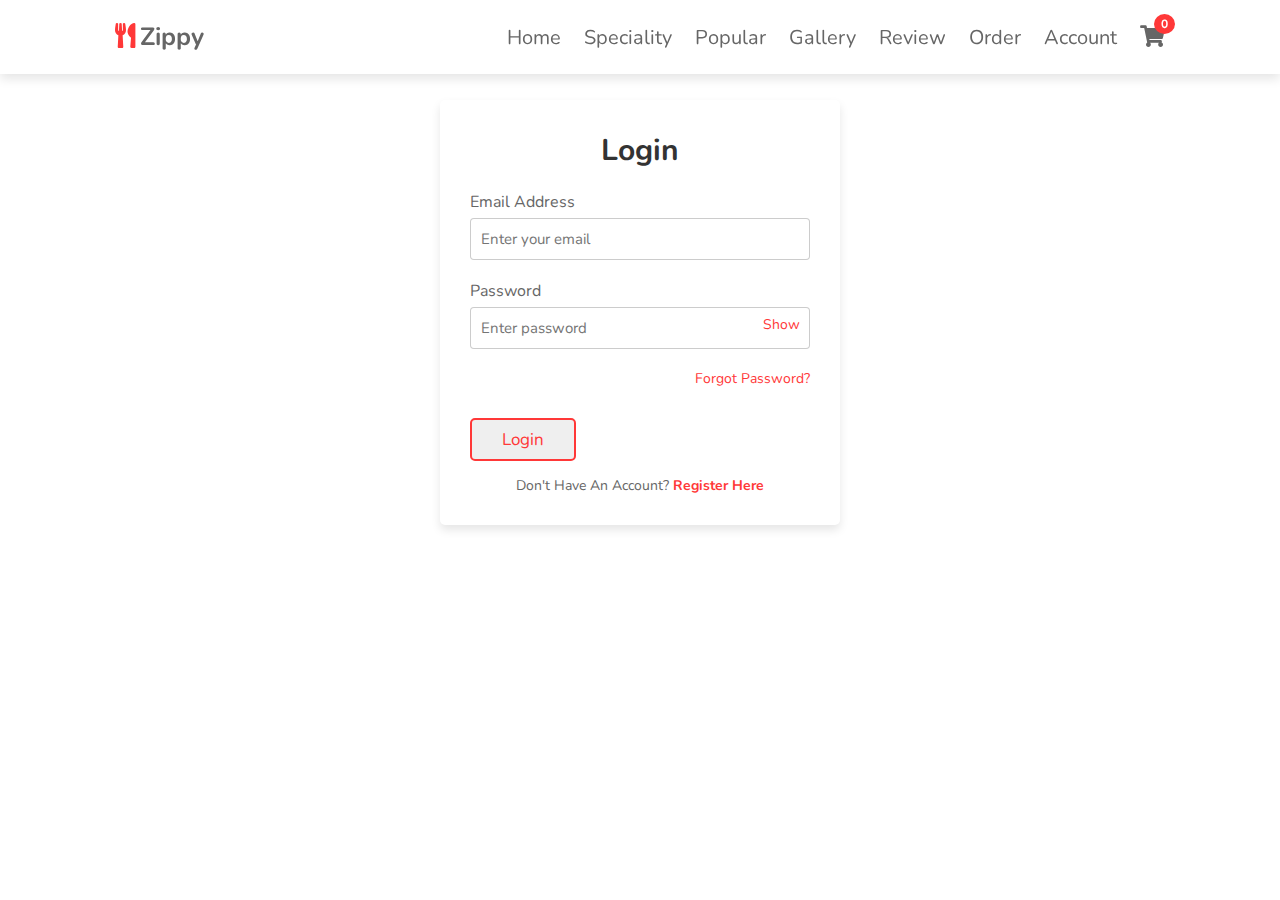
<file: account.html>
<!DOCTYPE html>
<html lang="en">
<head>
  <meta charset="UTF-8" />
  <meta name="viewport" content="width=device-width, initial-scale=1.0"/>
  <title>Login | Zippy</title>

  <!-- Font Awesome -->
  <link rel="stylesheet" href="https://cdnjs.cloudflare.com/ajax/libs/font-awesome/5.15.3/css/all.min.css"/>

  <!-- Main CSS -->
  <link rel="stylesheet" href="style.css" />
</head>
<body>

  <!-- Header -->
  <header>
    <a href="#" class="logo"><i class="fas fa-utensils"></i>Zippy</a>
    <div id="menu-bar" class="fas fa-bars"></div>
    <nav class="navbar">
      <a href="index.html">home</a>
      <a href="speciallity.html">speciality</a>
      <a href="popular.html">popular</a>
      <a href="gallery.html">gallery</a>
      <a href="review.html">review</a>
      <a href="order.html">order</a>
      <a href="account.html">account</a>
          <a href="cart.html" class="cart-icon">
      <i class="fas fa-shopping-cart"></i>
      <span id="cart-count">0</span>
    </a>
    </nav>
  </header>

  <!-- Login Form -->
  <section class="account-container">
    <form class="account-form">
      <h2>Login</h2>

      <div class="input-group">
        <label for="email">Email Address</label>
<input type="email" id="email" placeholder="Enter your email" required autocapitalize="off" autocomplete="email" />

      </div>

      <div class="input-group password-group">
        <label for="password">Password</label>
<input type="password" id="password" placeholder="Enter password" required autocapitalize="off" autocomplete="current-password" />
        <span id="togglePassword" class="toggle-password">Show</span>
      </div>

      <div class="forgot-link">
        <a href="forgot.html">Forgot Password?</a>
      </div>

      <button type="submit" class="btn">Login</button>
      <div class="register-link">
  Don't have an account? <a href="register.html">Register here</a>
</div>

    </form>
  </section>

  <!-- Scroll to Top Button -->
  <a href="#home" class="fas fa-angle-up" id="scroll-top"></a>



  <!-- JS -->
  <script src="script.js"></script>
  <script>
    // Show/Hide Password
    const togglePassword = document.getElementById("togglePassword");
    const passwordInput = document.getElementById("password");

    if (togglePassword && passwordInput) {
      togglePassword.addEventListener("click", () => {
        const type = passwordInput.type === "password" ? "text" : "password";
        passwordInput.type = type;
        togglePassword.textContent = type === "password" ? "Show" : "Hide";
      });
    }
  document.querySelector(".account-form")?.addEventListener("submit", function(e) {
    e.preventDefault();

    const email = document.getElementById("email").value.trim();
    const password = document.getElementById("password").value.trim();

    if (!email || !password) {
      alert("Please enter both email and password.");
      return;
    }

    // Simulate login success
    localStorage.setItem("userLoggedIn", "true");
    localStorage.setItem("userEmail", email);
    alert("Login successful!");

    window.location.href = "index.html"; // or wherever you want to redirect
  });
 

  </script>

</body>
</html>
</file>
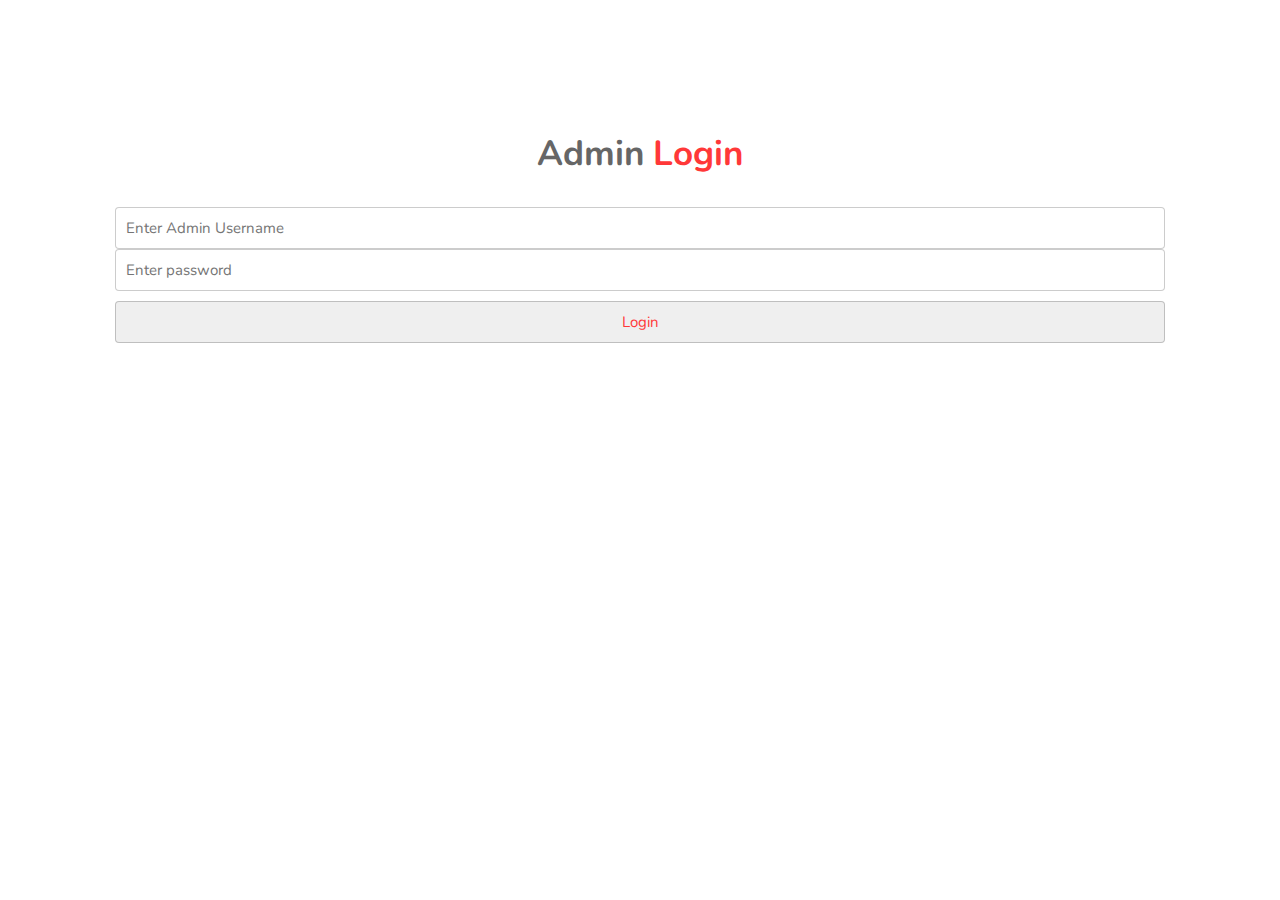
<file: adminlogin.html>
<!DOCTYPE html>
<html lang="en">
<head>
  <meta charset="UTF-8" />
  <title>Admin Login</title>
  <link rel="stylesheet" href="style.css" />
</head>
<body>
  <section class="account" style="margin-top: 100px;">
    <h1 class="heading"> Admin <span>Login</span> </h1>

    <form class="account-form" id="admin-login-form">
      <input type="text" id="admin-username" placeholder="Enter admin username" required />
      <input type="password" id="admin-password" placeholder="Enter password" required />
      <input type="submit" value="Login" class="btn" />
    </form>
  </section>

  <script>
    document.getElementById("admin-login-form").addEventListener("submit", function(e) {
      e.preventDefault();

      const username = document.getElementById("admin-username").value;
      const password = document.getElementById("admin-password").value;

      // Example static credentials (can connect to database later)
      if (username === "admin" && password === "admin123") {
        alert("Login successful!");
        localStorage.setItem("adminLoggedIn", "true");
        window.location.href = "index.html";
      } else {
        alert("Invalid username or password");
      }
    });
  </script>
</body>
</html>
</file>
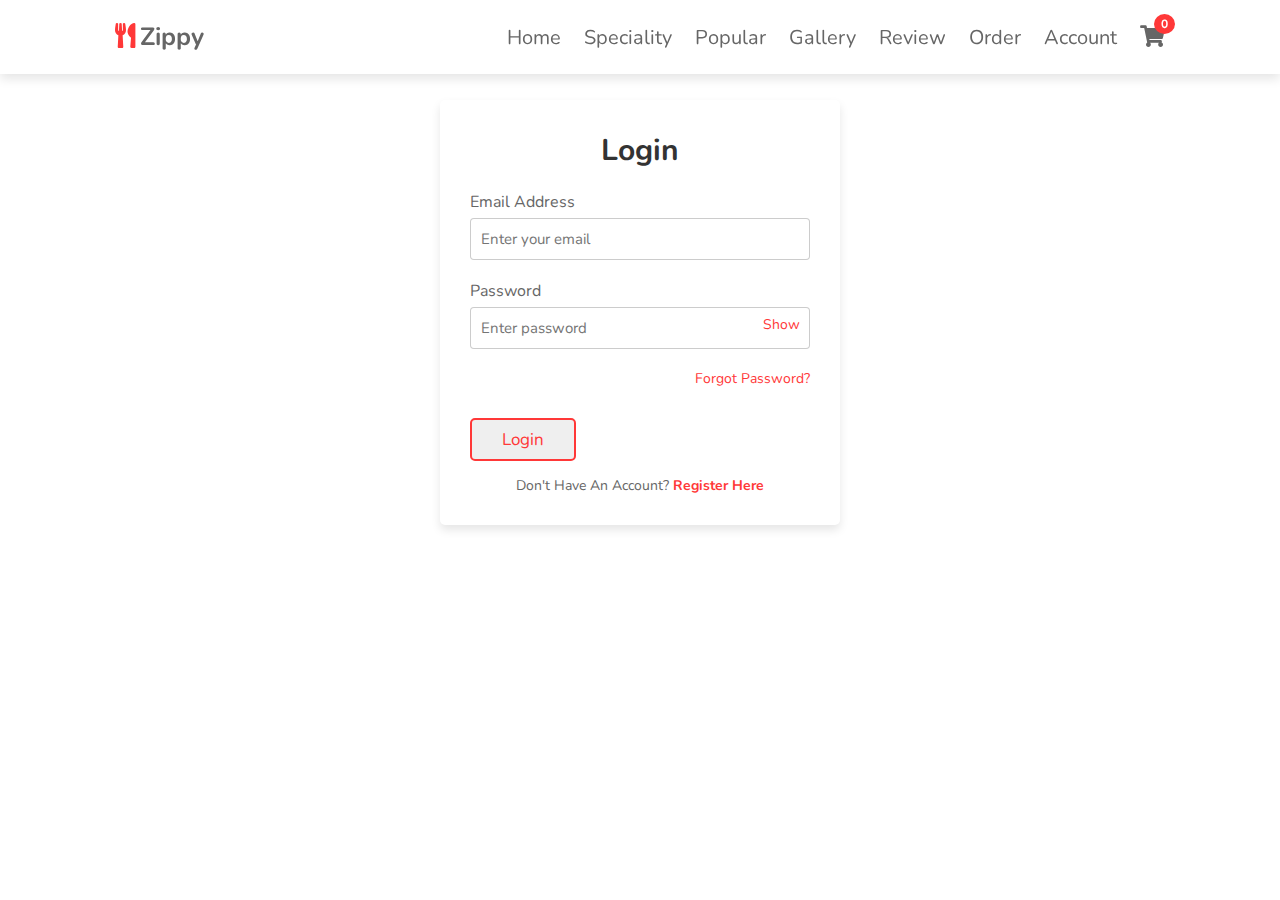
<file: cart.html>
<!DOCTYPE html>
<html lang="en">
<head>
  <meta charset="UTF-8" />
  <meta name="viewport" content="width=device-width, initial-scale=1.0"/>
  <title>Cart | Zippy</title>
  <link rel="stylesheet" href="https://cdnjs.cloudflare.com/ajax/libs/font-awesome/5.15.3/css/all.min.css"/>
  <link rel="stylesheet" href="style.css" />
</head>
<body>

<!-- Header -->
<header>
  <a href="index.html" class="logo"><i class="fas fa-utensils"></i>Zippy</a>
  <div id="menu-bar" class="fas fa-bars"></div>
  <nav class="navbar">
    <a href="index.html">home</a>
    <a href="speciallity.html">speciality</a>
    <a href="popular.html">popular</a>
    <a href="gallery.html">gallery</a>
    <a href="review.html">review</a>
    <a href="order.html">order</a>
    <a href="account.html">account</a>
    <a href="cart.html" class="cart-icon">
      <i class="fas fa-shopping-cart"></i>
      <span id="cart-count">0</span>
    </a>
  </nav>
</header>

<!-- Cart Section -->
<section class="cart" style="padding-top: 8rem;">
  <h1 class="heading"> your <span>cart</span> </h1>

  <div class="cart-container">
    <table class="cart-table">
      <thead>
        <tr>
          <th>Item</th>
          <th>Price</th>
          <th>Quantity</th>
          <th>Subtotal</th>
          <th>Remove</th>
        </tr>
      </thead>
      <tbody id="cart-items">
        <!-- JS will populate this -->
      </tbody>
    </table>

    <div class="cart-total">
      <h2>Total: <span id="total-amount">$0.00</span></h2>
      <a href="order.html" class="btn">Proceed to Checkout</a>
    </div>
  </div>
</section>

<!-- Footer -->
<section class="footer">
  <div class="share">
    <a href="#" class="btn">facebook</a>
    <a href="#" class="btn">twitter</a>
    <a href="#" class="btn">instagram</a>
  </div>
  <h1 class="credit">Created by <span>Web Guru</span> | All rights reserved</h1>
</section>

<a href="#home" class="fas fa-angle-up" id="scroll-top"></a>
<script src="script.js"></script>

<!-- Cart Page Script -->
<script>
  function getCartItems() {
    const items = localStorage.getItem("cartItems");
    return items ? JSON.parse(items) : [];
  }

  function setCartItems(items) {
    localStorage.setItem("cartItems", JSON.stringify(items));
  }

  function updateCartBadge() {
    const items = getCartItems();
    const count = items.reduce((sum, item) => sum + item.qty, 0);
    const badge = document.getElementById("cart-count");
    if (badge) badge.textContent = count;
  }

  function renderCart() {
    const table = document.getElementById("cart-items");
    const items = getCartItems();
    table.innerHTML = "";
    let total = 0;

    items.forEach((item, index) => {
      const subtotal = item.price * item.qty;
      total += subtotal;

      const row = document.createElement("tr");
      row.innerHTML = `
        <td>${item.name}</td>
        <td>$${item.price.toFixed(2)}</td>
        <td><input type="number" value="${item.qty}" min="1" class="quantity-input" data-index="${index}"></td>
        <td class="subtotal">$${subtotal.toFixed(2)}</td>
        <td><button class="btn remove-btn" data-index="${index}">Remove</button></td>
      `;
      table.appendChild(row);
    });

    document.getElementById("total-amount").innerText = `$${total.toFixed(2)}`;
    updateCartBadge();
  }

  document.addEventListener("DOMContentLoaded", () => {
    renderCart();

    document.getElementById("cart-items").addEventListener("input", (e) => {
      if (e.target.classList.contains("quantity-input")) {
        const index = parseInt(e.target.dataset.index);
        const qty = parseInt(e.target.value);
        const items = getCartItems();
        items[index].qty = qty;
        setCartItems(items);
        renderCart();
      }
    });

    document.getElementById("cart-items").addEventListener("click", (e) => {
      if (e.target.classList.contains("remove-btn")) {
        const index = parseInt(e.target.dataset.index);
        const items = getCartItems();
        items.splice(index, 1);
        setCartItems(items);
        renderCart();
      }
    });
  });
</script>

</body>
</html>
</file>
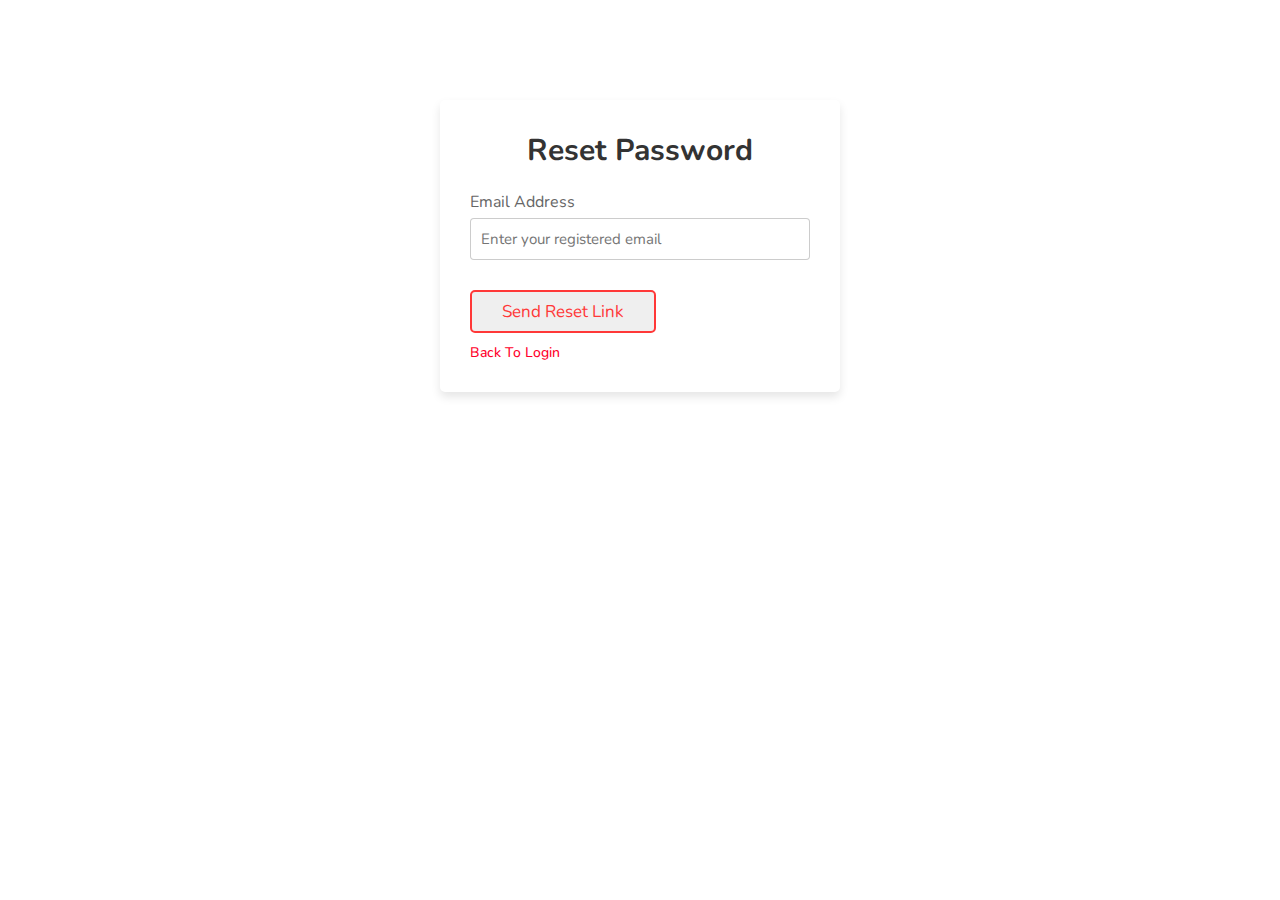
<file: forgot.html>
<!DOCTYPE html>
<html lang="en">
<head>
  <meta charset="UTF-8" />
  <meta name="viewport" content="width=device-width, initial-scale=1.0"/>
  <title>Forgot Password | Refood</title>
  <link rel="stylesheet" href="style.css" />
</head>
<body>

  <section class="account-container">
    <form class="account-form">
      <h2>Reset Password</h2>

      <div class="input-group">
        <label for="reset-email">Email Address</label>
        <input type="email" id="reset-email" placeholder="Enter your registered email" required />
      </div>

      <button type="submit" class="btn">Send Reset Link</button>

      <div class="back-link">
        <a href="account.html">Back to Login</a>
      </div>
    </form>
  </section>

</body>
</html>
</file>
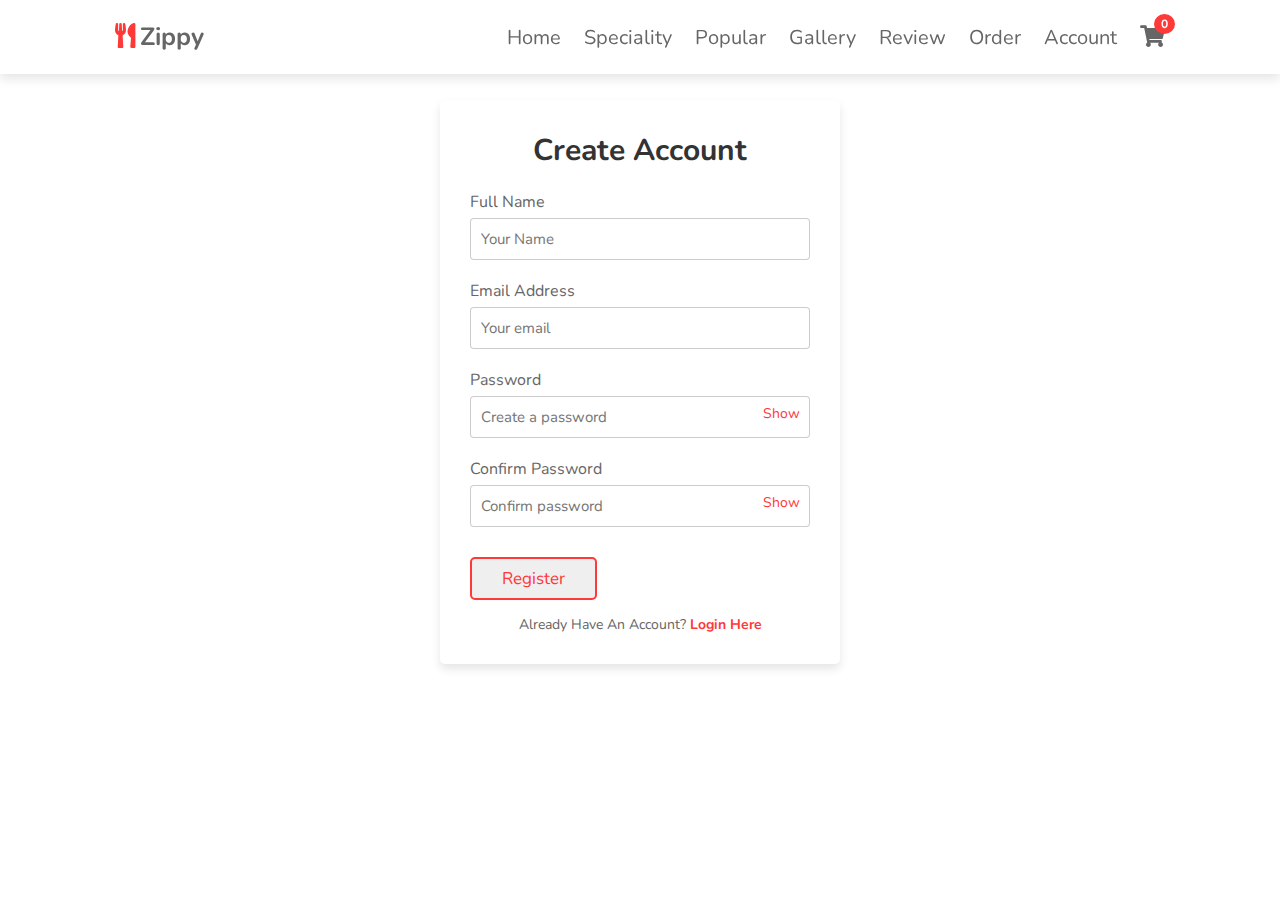
<file: register.html>
<!DOCTYPE html>
<html lang="en">
<head>
  <meta charset="UTF-8" />
  <meta name="viewport" content="width=device-width, initial-scale=1.0"/>
  <title>Register | Zippy</title>

  <!-- Font Awesome -->
  <link rel="stylesheet" href="https://cdnjs.cloudflare.com/ajax/libs/font-awesome/5.15.3/css/all.min.css"/>

  <!-- Main CSS -->
  <link rel="stylesheet" href="style.css" />
</head>
<body>

  <!-- Header -->
  <header>
    <a href="#" class="logo"><i class="fas fa-utensils"></i>Zippy</a>
    <div id="menu-bar" class="fas fa-bars"></div>
    <nav class="navbar">
      <a href="index.html">home</a>
      <a href="speciallity.html">speciality</a>
      <a href="popular.html">popular</a>
      <a href="gallery.html">gallery</a>
      <a href="review.html">review</a>
      <a href="order.html">order</a>
      <a href="account.html">account</a>
          <a href="cart.html" class="cart-icon">
      <i class="fas fa-shopping-cart"></i>
      <span id="cart-count">0</span>
    </a>
    </nav>
  </header>

  <!-- Register Form -->
  <section class="account-container">
    <form class="account-form" id="register-form">
      <h2>Create Account</h2>

      <div class="input-group">
        <label for="name">Full Name</label>
        <input type="text" id="name" placeholder="Your name" required />
      </div>

      <div class="input-group">
        <label for="email">Email Address</label>
        <input type="email" id="email" placeholder="Your email" required />
      </div>

      <div class="input-group password-group">
        <label for="password">Password</label>
        <input type="password" id="password" placeholder="Create a password" required />
        <span class="toggle-password" id="togglePassword">Show</span>
      </div>

      <div class="input-group password-group">
        <label for="confirm-password">Confirm Password</label>
        <input type="password" id="confirm-password" placeholder="Confirm password" required />
        <span class="toggle-password" id="toggleConfirmPassword">Show</span>
      </div>

      <button type="submit" class="btn login-btn">Register</button>

      <div class="register-link">
        Already have an account? <a href="account.html">Login here</a>
      </div>
    </form>
  </section>

  <!-- Scroll to Top Button -->
  <a href="#home" class="fas fa-angle-up" id="scroll-top"></a>

  <!-- Scripts -->
  <script src="script.js"></script>
 </body>
</html>
</file>
<file: style.css>
@import url('https://fonts.googleapis.com/css2?family=Nunito:wght@200;300;400;600;700&display=swap');
:root {
    --red: #ff3838;
}

* {
    font-family: 'Nunito', sans-serif;
    margin: 0;
    padding: 0;
    box-sizing: border-box;
    outline: none;
    border: none;
    text-decoration: none;
    text-transform: capitalize;
    transition: all .2s linear;
}

*::selection {
    background: var(--red);
    color: #fff;
}

html {
    font-size: 62.5%;
    overflow-x: hidden;
    scroll-behavior: smooth;
    scroll-padding-top: 6rem;
}

body {
    background: #f7f7f7;
}

section {
    padding: 2rem 9%;
}

.heading {
    text-align: center;
    font-size: 3.5rem;
    padding: 1rem;
    color: #666;
}

.heading span {
    color: var(--red);
}

.btn {
    display: inline-block;
    padding: .8rem 3rem;
    border: .2rem solid var(--red);
    color: var(--red);
    cursor: pointer;
    font-size: 1.7rem;
    border-radius: .5rem;
    position: relative;
    overflow: hidden;
    z-index: 0;
    margin-top: 1rem;
}

.btn::before {
    content: '';
    position: absolute;
    top: 0;
    right: 0;
    width: 0%;
    height: 100%;
    background: var(--red);
    transition: .3s linear;
    z-index: -1;
}

.btn:hover::before {
    width: 100%;
    left: 0;
}

.btn:hover {
    color: #fff;
}

header {
    position: fixed;
    top: 0;
    left: 0;
    right: 0;
    z-index: 1000;
    display: flex;
    align-items: center;
    justify-content: space-between;
    background: #fff;
    padding: 2rem 9%;
    box-shadow: 0 .5rem 1rem rgba(0, 0, 0, .1);
}

header .logo {
    font-size: 2.5rem;
    font-weight: bolder;
    color: #666;
}

header .logo i {
    padding-right: .5rem;
    color: var(--red);
}

header .navbar a {
    font-size: 2rem;
    margin-left: 2rem;
    color: #666;
}

header .navbar a:hover {
    color: var(--red);
}

#menu-bar {
    font-size: 3rem;
    cursor: pointer;
    color: #666;
    border: .1rem solid #666;
    border-radius: .3rem;
    padding: .5rem 1.5rem;
    display: none;
}
/*index.html*/
.home {
    display: flex;
    flex-wrap: wrap;
    gap: 1.5rem;
    min-height: 100vh;
    align-items: center;
    background: url(../images/home-bg.jpg) no-repeat;
    background-size: cover;
    background-position: center;
    flex-direction: row-reverse; /* swap image and text */

}

.home .content {
    flex: 1 1 40rem;
    padding-top: 6.5rem;
}

.home .image {
    flex: 1 1 40rem;
}

.home .image img {
    width: 100%;
    padding: 1rem;
    animation: float 3s linear infinite;
}

@keyframes float {
    0%,
    100% {
        transform: translateY(0rem);
    }
    50% {
        transform: translateY(3rem);
    }
}

.home .content h3 {
    font-size: 5rem;
    color: #333;
}

.home .content p {
    font-size: 1.7rem;
    color: #666;
    padding: 1rem 0;
}
/* --- Input field styling for home section --- */
.home .content input[type="text"] {
    width: 100%;
    max-width: 400px;
    padding: 1.2rem 1.5rem;
    font-size: 1.6rem;
    border: .2rem solid rgba(0, 0, 0, 0.1);
    border-radius: .5rem;
    margin: 1rem 0;
    outline: none;
    box-shadow: 0 .3rem .6rem rgba(0, 0, 0, 0.05);
    transition: all 0.3s ease;
}

.home .content input[type="text"]::placeholder {
    color: #aaa;
}

.home .content input[type="text"]:focus {
    border-color: var(--red);
    background-color: #fff;
    box-shadow: 0 0 0 .3rem rgba(255, 56, 56, 0.2);
}

/*speciality.html*/

.speciality .box-container {
    display: flex;
    flex-wrap: wrap;
    gap: 1.5rem;
}

.speciality .box-container .box {
    flex: 1 1 30rem;
    position: relative;
    overflow: hidden;
    box-shadow: 0 .5rem 1rem rgba(0, 0, 0, .1);
    border: .1rem solid rgba(0, 0, 0, .3);
    cursor: pointer;
    border-radius: .5rem;
}

.speciality .box-container .box .image {
    height: 100%;
    width: 100%;
    object-fit: cover;
    position: absolute;
    top: -100%;
    left: 0;
}

.speciality .box-container .box .content {
    text-align: center;
    background: #fff;
    padding: 2rem;
}

.speciality .box-container .box .content img {
    margin: 1.5rem 0;
}

.speciality .box-container .box .content h3 {
    font-size: 2.5rem;
    color: #333;
}

.speciality .box-container .box .content p {
    font-size: 1.6rem;
    color: #666;
    padding: 1rem 0;
}

.speciality .box-container .box:hover .image {
    top: 0;
}

.speciality .box-container .box:hover .content {
    transform: translateY(100%);
}

/*popular.html*/

.popular .box-container {
    display: flex;
    flex-wrap: wrap;
    gap: 1.5rem;
}

.popular .box-container .box {
    padding: 2rem;
    background: #fff;
    box-shadow: 0 .5rem 1rem rgba(0, 0, 0, .1);
    border: .1rem solid rgba(0, 0, 0, .3);
    border-radius: .5rem;
    text-align: center;
    flex: 1 1 30rem;
    position: relative;
}

.popular .box-container .box img {
    height: 25rem;
    object-fit: cover;
    width: 100%;
    border-radius: .5rem;
}

.popular .box-container .box .price {
    position: absolute;
    top: 3rem;
    left: 3rem;
    background: var(--red);
    color: #fff;
    font-size: 2rem;
    padding: .5rem 1rem;
    border-radius: .5rem;
}

.popular .box-container .box h3 {
    color: #333;
    font-size: 2.5rem;
    padding-top: 1rem;
}

.popular .box-container .box .stars i {
    color: gold;
    font-size: 1.7rem;
    padding: 1rem .1rem;
}

/*step section index.html*/

.steps {
    display: flex;
    flex-wrap: wrap;
    gap: 1.5rem;
    padding: 1rem;
}

.steps .box {
    flex: 1 1 25rem;
    padding: 1rem;
    text-align: center;
}

.steps .box img {
    border-radius: 50%;
    border: 1rem solid #fff;
    box-shadow: 0 .5rem 1rem rgba(0, 0, 0, .1);
}

.steps .box h3 {
    font-size: 3rem;
    color: #333;
    padding: 1rem;
}
 
/*gallery.html*/

.gallery .box-container {
    display: flex;
    flex-wrap: wrap;
    gap: 1.5rem;
}

.gallery .box-container .box {
    height: 25rem;
    flex: 1 1 30rem;
    border: 1rem solid #fff;
    box-shadow: 0 .5rem 1rem rgba(0, 0, 0, .1);
    border-radius: .5rem;
    position: relative;
    overflow: hidden;
}

.gallery .box-container .box img {
    height: 100%;
    width: 100%;
    object-fit: cover;
}

.gallery .box-container .box .content {
    position: absolute;
    top: -100%;
    left: 0;
    height: 100%;
    width: 100%;
    background: rgba(255, 255, 255, .9);
    padding: 2rem;
    padding-top: 5rem;
    text-align: center;
}

.gallery .box-container .box .content h3 {
    font-size: 2.5rem;
    color: #333;
}

.gallery .box-container .box .content p {
    font-size: 1.5rem;
    color: #666;
    padding: 1rem 0;
}

.gallery .box-container .box:hover .content {
    top: 0;
}

/*review.html*/

.review .box-container {
    display: flex;
    flex-wrap: wrap;
    gap: 1.5rem;
}

.review .box-container .box {
    text-align: center;
    padding: 2rem;
    border: 1rem solid #fff;
    box-shadow: 0 .5rem 1rem rgba(0, 0, 0, .3);
    border-radius: .5rem;
    flex: 1 1 30rem;
    background: #333;
    margin-top: 6rem;
}

.review .box-container .box img {
    height: 12rem;
    width: 12rem;
    border-radius: 50%;
    border: 1rem solid #fff;
    margin-top: -8rem;
    object-fit: cover;
}

.review .box-container .box h3 {
    font-size: 2.5rem;
    color: #fff;
    padding: .5rem 0;
}

.review .box-container .box .stars i {
    font-size: 2rem;
    color: var(--red);
    padding: .5rem 0;
}

.review .box-container .box p {
    font-size: 1.5rem;
    color: #eee;
    padding: 1rem 0;
}

/*order.html*/

.order .row {
    padding: 2rem;
    box-shadow: 0 .5rem 1rem rgba(0, 0, 0, .1);
    background: #fff;
    display: flex;
    flex-wrap: wrap;
    gap: 1.5rem;
    border-radius: .5rem;
}

.order .row .image {
    flex: 1 1 20rem;
}

.order .row .image img {
    height: 100%;
    width: 100%;
    object-fit: cover;
    border-radius: .5rem;
}

.order .row form {
    flex: 1 1 50rem;
    padding: 1rem;
}

.order .row form .inputBox {
    display: flex;
    justify-content: space-between;
    flex-wrap: wrap;
}

.order .row form .inputBox input,
.order .row form textarea {
    padding: 1rem;
    margin: 1rem 0;
    font-size: 1.7rem;
    color: #333;
    text-transform: none;
    border: .1rem solid rgba(0, 0, 0, .3);
    border-radius: .5rem;
    width: 49%;
}

.order .row form textarea {
    width: 100%;
    resize: none;
    height: 15rem;
}

.order .row form .btn {
    background: none;
}

.order .row form .btn:hover {
    background: var(--red);
}

.footer {
    background: #000;
    text-align: center;
}

.footer .share {
    display: flex;
    gap: 1.5rem;
    justify-content: center;
    flex-wrap: wrap;
}

.footer .credit {
    padding: 2.5rem 1rem;
    color: #fff;
    font-weight: normal;
    font-size: 2rem;
}

.footer .credit span {
    color: var(--red);
}

#scroll-top {
    position: fixed;
    top: -120%;
    right: 2rem;
    padding: .5rem 1.5rem;
    font-size: 4rem;
    background: var(--red);
    color: #fff;
    border-radius: .5rem;
    transition: 1s linear;
    z-index: 1000;
}

#scroll-top.active {
    top: calc(100% - 12rem)
}

.loader-container {
    position: fixed;
    top: 0;
    left: 0;
    z-index: 10000;
    background: #fff;
    display: flex;
    align-items: center;
    justify-content: center;
    height: 100%;
    width: 100%;
}
/*accoount.html*/

.loader-container.fade-out {
    top: -120%;
}
 .account-container {
    max-width: 400px;
    margin: 100px auto;
    background: #fff;
    padding: 3rem;
    border-radius: .5rem;
    box-shadow: 0 .5rem 1rem rgba(0, 0, 0, .1);
}

.account-form h2 {
    text-align: center;
    color: #333;
    font-size: 3rem;
    margin-bottom: 2rem;
}

.account-form .input-group {
    margin-bottom: 2rem;
}

.account-form label {
    display: block;
    font-size: 1.6rem;
    color: #666;
    margin-bottom: .5rem;
}

.account-form input {
    width: 100%;
    padding: 1rem;
    font-size: 1.5rem;
    border: .1rem solid rgba(0, 0, 0, .2);
    border-radius: .4rem;
}

.password-group {
    position: relative;
}

.toggle-password {
    position: absolute;
    right: 1rem;
    top: 3.5rem;
    cursor: pointer;
    font-size: 1.4rem;
    color: var(--red);
}

.forgot-link {
    text-align: right;
    margin-bottom: 2rem;
}

.forgot-link a {
    font-size: 1.4rem;
    color: var(--red);
    text-decoration: none;
}

.forgot-link a:hover {
    text-decoration: underline;
}
.back-link {
  margin-top: 10px;
  text-align: left;
}

.back-link a {
  color: #ff002b; /* Adjust to match your theme color */
  text-decoration: none;
  font-weight: 500;
  font-size: 14px;
  transition: color 0.3s ease;
}

.back-link a:hover {
  color: #b3000f; /* Slightly darker on hover */
  text-decoration: underline;
}

.register-link {
  text-align: center;
  margin-top: 1.5rem;
  font-size: 1.4rem;
  color: #666;
}

.register-link a {
  color: var(--red);
  text-decoration: none;
  font-weight: bold;
}

.register-link a:hover {
  text-decoration: underline;
}

/* ===== CART PAGE ===== */

.cart-container {
  width: 100%;
  max-width: 1000px;
  margin: 4rem auto;
  background: #fff;
  padding: 2rem;
  border-radius: 0.5rem;
  box-shadow: 0 0.5rem 1rem rgba(0, 0, 0, 0.1);
}

.cart-table {
  width: 100%;
  border-collapse: collapse;
  margin-bottom: 2rem;
}

.cart-table th,
.cart-table td {
  text-align: center;
  padding: 1.2rem;
  border-bottom: 1px solid #eee;
  font-size: 1.6rem;
  color: #333;
}

.cart-table th {
  background: #f7f7f7;
  color: var(--red);
}

.cart-table .quantity-input {
  width: 60px;
  padding: 0.5rem;
  font-size: 1.5rem;
  text-align: center;
  border: 1px solid #ccc;
  border-radius: 0.3rem;
}

.cart-table .remove-btn {
  background: none;
  border: 1px solid var(--red);
  color: var(--red);
  padding: 0.5rem 1rem;
  border-radius: 0.4rem;
  font-size: 1.4rem;
  cursor: pointer;
  transition: all 0.2s ease-in-out;
}

.cart-table .remove-btn:hover {
  background: var(--red);
  color: #fff;
}

.cart-total {
  text-align: right;
  font-size: 2rem;
  color: #333;
}

.cart-total h2 span {
  color: var(--red);
  font-weight: bold;
}
.cart-icon {
  position: relative;
  font-size: 2rem;
  margin-left: 2rem;
  color: #666;
}

.cart-icon i {
  font-size: 2.2rem;
}

#cart-count {
  position: absolute;
  top: -10px;
  right: -10px;
  background: var(--red);
  color: white;
  border-radius: 50%;
  padding: 2px 7px;
  font-size: 1.2rem;
  font-weight: bold;
}
/* Force lowercase display and prevent auto-capitalization */
input[type="email"],
input[type="password"] {
  text-transform: none;
  initial-letter: none;
  -webkit-text-security: none;
  -webkit-autocapitalize: none;
}


/* media queries  */

@media(max-width:991px) {
    html {
        font-size: 55%;
    }
    header {
        padding: 2rem;
    }
    section {
        padding: 2rem;
    }
}

@media(max-width:768px) {
    #menu-bar {
        display: initial;
    }
    header .navbar {
        position: absolute;
        top: 100%;
        left: 0;
        right: 0;
        background: #f7f7f7;
        border-top: .1rem solid rgba(0, 0, 0, .1);
        clip-path: polygon(0 0, 100% 0, 100% 0, 0 0);
    }
    header .navbar.active {
        clip-path: polygon(0 0, 100% 0, 100% 100%, 0% 100%);
    }
    header .navbar a {
        margin: 1.5rem;
        padding: 1.5rem;
        display: block;
        border: .2rem solid rgba(0, 0, 0, .1);
        border-left: .5rem solid var(--red);
        background: #fff;
    }
}

@media(max-width:450px) {
    html {
        font-size: 50%;
    }
    .order .row form .inputBox input {
        width: 100%;
    }
} 



/*this style is video background*/

* {
  margin: 0;
  padding: 0;
  box-sizing: border-box;
}

body {
  font-family: 'Segoe UI', sans-serif;
  scroll-behavior: smooth;
  overflow-x: hidden;
}

/* Hero Section */
.hero {
  height: 100vh;
  background-image: url('images/bg.jpg'); /* Use Zomato-style background */
  background-size: cover;
  background-position: center;
  color: white;
  position: relative;
  display: flex;
  justify-content: center;
  align-items: center;
  text-align: center;
}

.hero-content {
  max-width: 700px;
  padding: 20px;
}

.hero-content h1 {
  font-size: 50px;
  font-weight: bold;
  text-transform: lowercase;
}

.hero-content h2 {
  font-size: 38px;
  font-weight: bold;
  margin-top: 10px;
}

.hero-content p {
  margin-top: 10px;
  font-size: 16px;
}

.buttons img {
  width: 150px;
  margin: 15px 10px;
}

.scroll-down {
  margin-top: 20px;
  font-size: 16px;
  color: #ccc;
}

* {
  margin: 0;
  padding: 0;
  box-sizing: border-box;
}

body {
  font-family: 'Segoe UI', sans-serif;
  background: #fff;
}

.hero {
  position: relative;
  width: 100%;
  height: 100vh;
  text-align: center;
  padding-top: 10%;
  overflow: hidden;
}

.content {
  z-index: 1;
  position: relative;
}

h1 {
  color: #ff4d58;
  font-size: 48px;
  font-weight: 700;
  margin-bottom: 20px;
}

p {
  color: #4f4f4f;
  font-size: 18px;
  line-height: 1.6;
}

.burger, .pizza, .momos, .mint, .tomato1, .tomato2 {
  position: absolute;
  width: 150px;
}

.burger {
  bottom: 10%;
  left: 10%;
}

.pizza {
  bottom: 5%;
  right: 10%;
}

.momos {
  top: 5%;
  right: 15%;
}

.mint {
  top: 10%;
  left: 45%;
  width: 40px;
}

.tomato1 {
  bottom: 20%;
  left: 5%;
  width: 30px;
}

.tomato2 {
  top: 40%;
  right: 10%;
  width: 30px;
}


.hero {
  position: relative;
  height: 100vh;
  overflow: hidden;
  display: flex;
  justify-content: center;
  align-items: center;
  color: white;
  text-align: center;
}

.bg-video {
  position: absolute;
  top: 0;
  left: 0;
  width: 100%;
  height: 100%;
  object-fit: cover;
  z-index: -1;
}

.hero-content {
  z-index: 2;
  max-width: 700px;
  padding: 20px;
}
</file>
